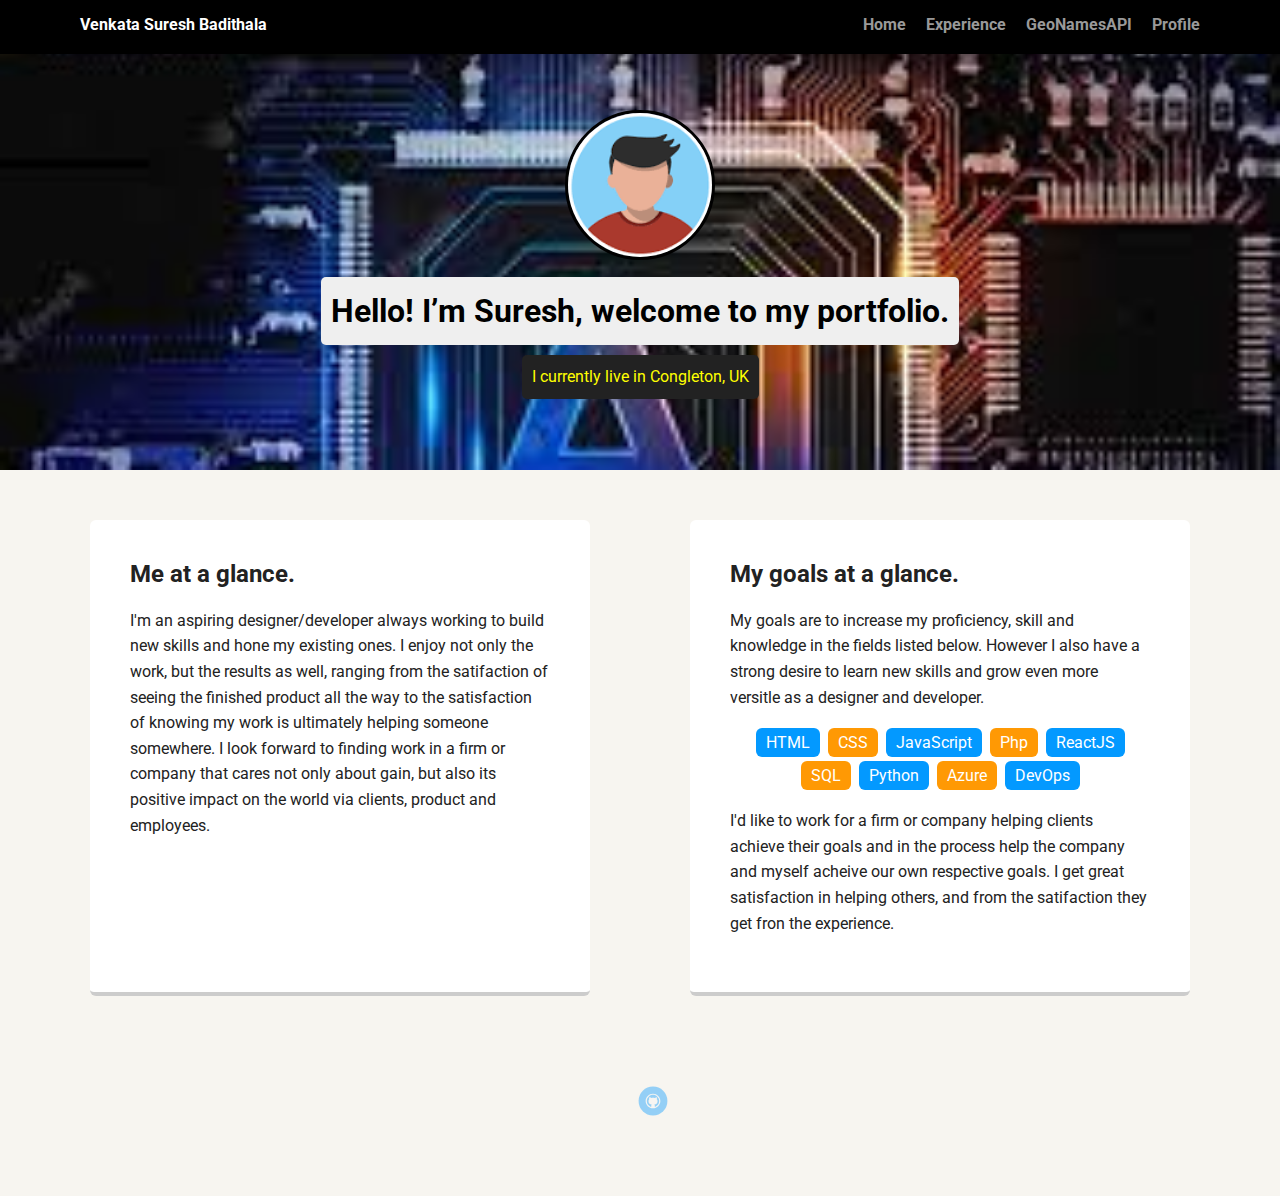
<file: index.html>
<!doctype html>
<html lang="en">
<head>
  <meta charset="utf-8">
  <title>VSuresh's Portfolio</title>
  <link rel="icon" type="image/x-icon" href="./images/favicon.ico">
  <meta name="viewport" content="width=device-width, initial-scale=1.0">
  <link rel="stylesheet" href="styles.css">
  <link href="https://fonts.googleapis.com/css?family=Muli%7CRoboto:400,300,500,700,900" rel="stylesheet"></head>
  <body>

    <div class="main-nav">
        <ul class="nav">
          <li class="name">Venkata Suresh Badithala</li>
          <li><a href="index.html">Home</a></li>
          <li><a href="experience.html">Experience</a></li>
          <li><a href="./task/geonamesapi.html">GeoNamesAPI</a></li>
          <li><a href="index.html">Profile</a></li>
        </ul>
    </div>

    <header>
      <img src="images/vsuresh.png" alt="A glance at me!" class="profile-image">
      <h1 class="tag name">Hello! I’m Suresh, welcome to my portfolio.</h1>
      <p class="tag location">I currently live in Congleton, UK</p>
    </header>

    <main class="flex">
      <div class="card">
        <h2>Me at a glance.</h2>
        <p>I'm an aspiring designer/developer always working to build new skills and hone my existing ones. I enjoy not only the work, but the results as well, ranging from the satifaction of seeing the finished product all the way to the satisfaction of knowing my work is ultimately helping someone somewhere. I look forward to finding work in a firm or company that cares not only about gain, but also its positive impact on the world via clients, product and employees.</p>
      </div>

      <div class="card">
        <h2>My goals at a glance.</h2>
        <p>My goals are to increase my proficiency, skill and knowledge in the fields listed below. However I also have a strong desire to learn new skills and grow even more versitle as a designer and developer.</p>
        <ul class="skills">
          <li>HTML</li>
          <li>CSS</li>
          <li>JavaScript</li>
          <li>Php</li>
          <li>ReactJS</li>
          <li>SQL</li>
          <li>Python</li>
          <li>Azure</li>
          <li>DevOps</li>
        </ul>
        <p>I'd like to work for a firm or company helping clients achieve their goals and in the process help the company and myself acheive our own respective goals. I get great satisfaction in helping others, and from the satifaction they get fron the experience.</p>
      </div>

    </main>
    <footer>
      <ul>
        <li><a href="https://github.com/sureshvb24/projects" class="social github">Github</a></li>
      </ul>
    </footer>
  </body>
  </html>
</file>
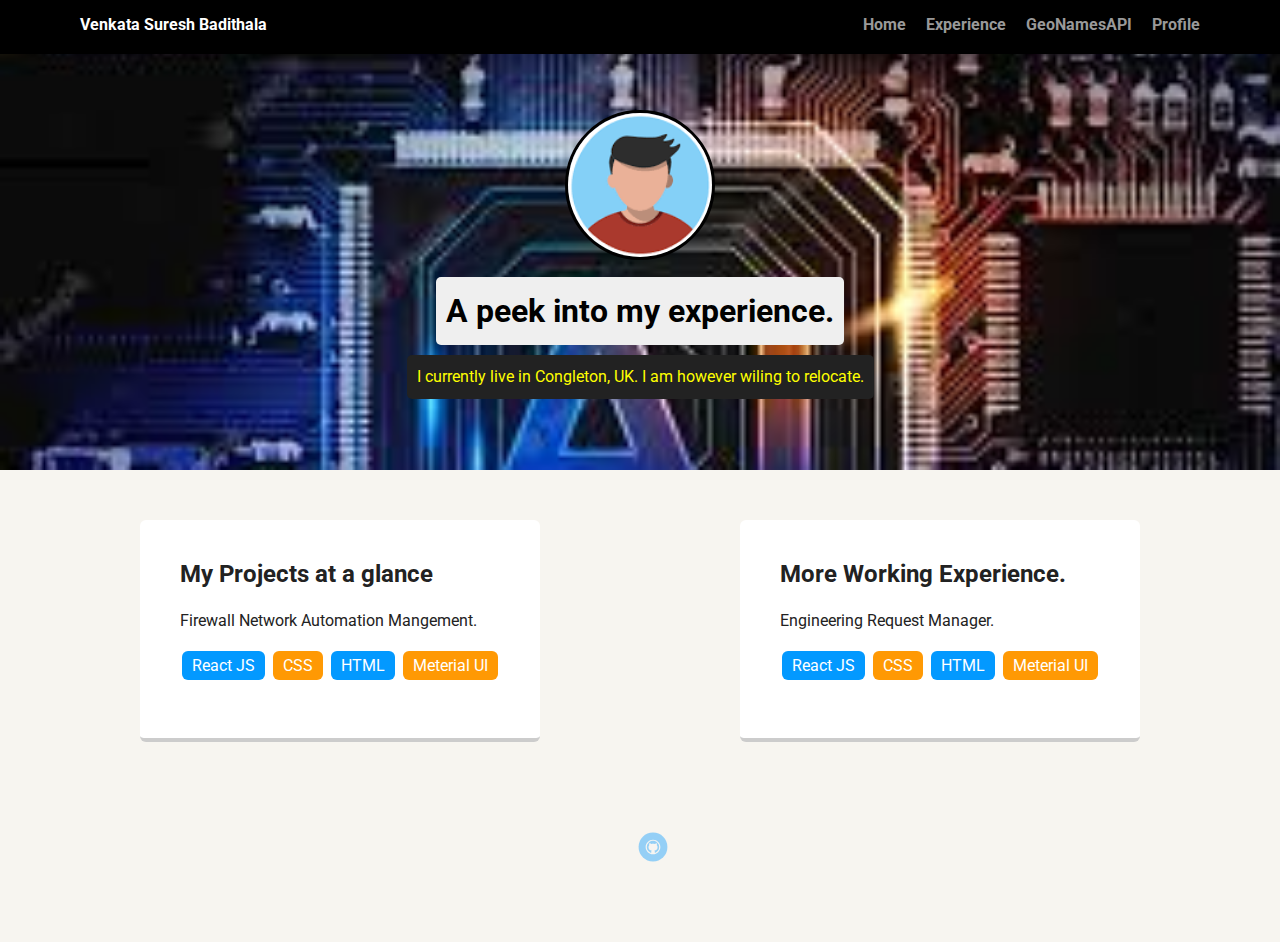
<file: experience.html>
<!doctype html>
<html lang="en">
<head>
  <meta charset="utf-8">
  <title>Venkata Suresh's Portfolio</title>
  <link rel="icon" type="image/x-icon" href="./images/favicon.ico">
  <meta name="viewport" content="width=device-width, initial-scale=1.0">
  <link rel="stylesheet" href="styles.css">
  <link href="https://fonts.googleapis.com/css?family=Muli%7CRoboto:400,300,500,700,900" rel="stylesheet"></head>
  <body>

    <div class="main-nav">
        <ul class="nav">
          <li class="name">Venkata Suresh Badithala</li>
          <li><a href="index.html">Home</a></li>
          <li><a href="experience.html">Experience</a></li>
          <li><a href="./project1/geonamesapi.html">GeoNamesAPI</a></li>
          <li><a href="index.html">Profile</a></li>
        </ul>
    </div>

    <header>
      <img src="images/vsuresh.png" alt="A glance at me!" class="profile-image">
      <h1 class="tag name">A peek into my experience.</h1>
      <p class="tag location">I currently live in Congleton, UK. I am however wiling to relocate.</p>
    </header>
  
    <main class="flex">
      <div class="card">
        <h2>My Projects at a glance</h2>
        <p>Firewall Network Automation Mangement.</p>
        <ul class="skills">
          <li>React JS</li>
          <li>CSS</li>
          <li>HTML</li>
          <li>Meterial UI</li>
        </ul>
      </div> 

      <div class="card">
        <h2>More Working Experience.</h2>
        <p>Engineering Request Manager.</p>
        <ul class="skills">
          <li>React JS</li>
          <li>CSS</li>
          <li>HTML</li>
          <li>Meterial UI</li>
        </ul> 
      </div> 

    </main>
    <footer>
      <ul>
        <li><a href="https://github.com/sureshvb24/projects" class="social github">Github</a></li>
      </ul>
    </footer>
  </body>
  </html>
</file>
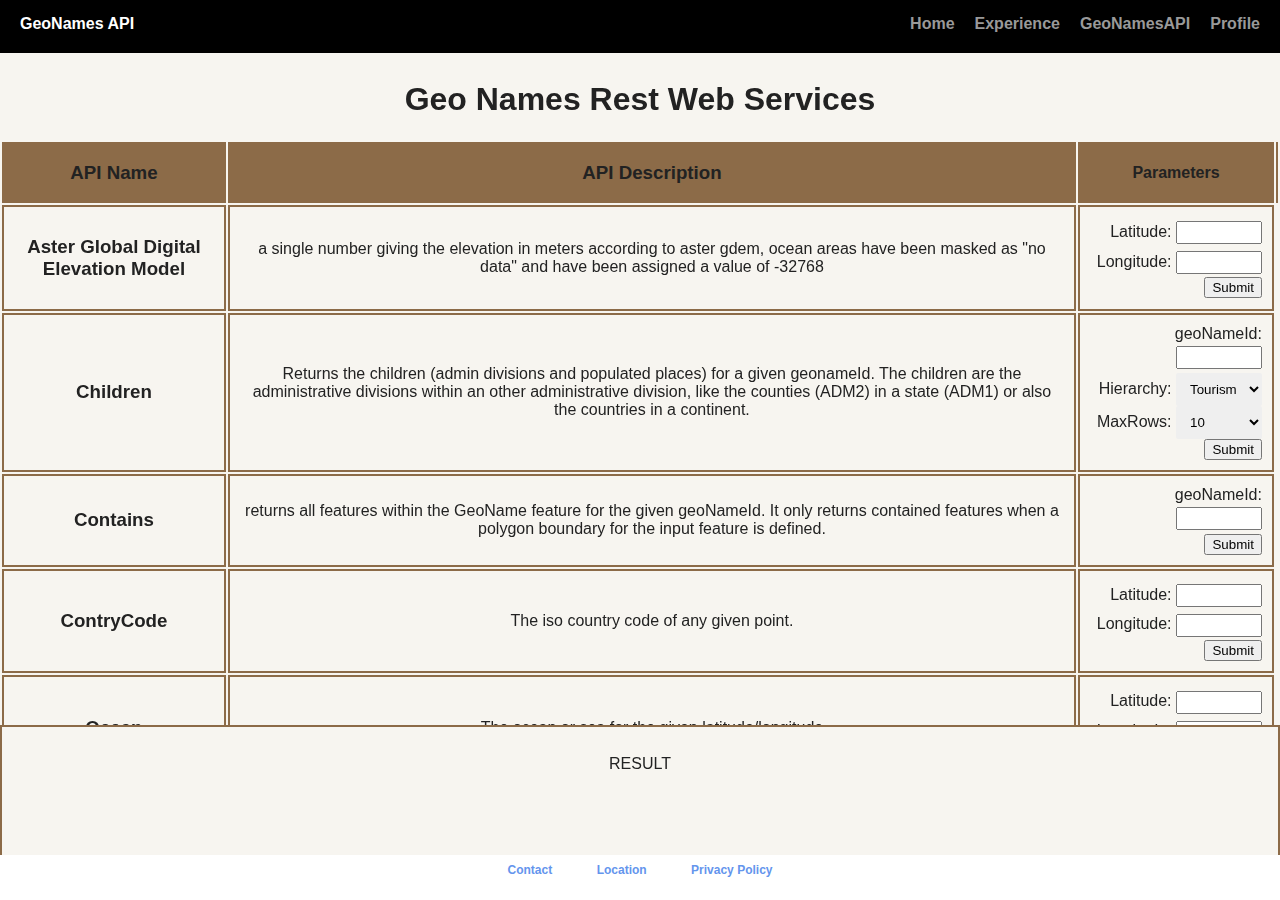
<file: project1/geonamesapi.html>
<!doctype html>
	<head>
		<meta charset="utf-8">
		<title>GeoNames API</title>
		<meta name="description" content="AJAX/PHP/CURL/JSON example">
		<meta name="author" content="Venkata Suresh B">
		<link rel="stylesheet" type="text/css" href="./libs/css/style.css" />
		<link href="https://fonts.googleapis.com/css?family=Oswald" rel="stylesheet">
	</head>
  
  <div class="main-nav">
    <ul class="nav">
      <li class="name">GeoNames API</li>
      <li><a href="./../index.html">Home</a></li>
      <li><a href="../experience.html">Experience</a></li>
      <li><a href="./geonamesapi.html">GeoNamesAPI</a></li>
      <li><a href="./../index.html">Profile</a></li>
    </ul>
  </div>
  <div class="container">
    <div class="header"><h1>Geo Names Rest Web Services</h1></div>
  <div class="left"></div>
  <div class="center">
    <table>
      <thead>
        <tr>
          <th class="tbl-hdr"><h3>API Name</h3></th>
          <th class="tbl-hdr"><h3>API Description</h3></th>
          <th class="tbl-hdr">Parameters</th>
		  <th></th>
        </tr>  
      </thead>
      <tbody>
        <tr>
          <td class="tbl-col1"><h3>Aster Global Digital Elevation Model</h3></td>
          <td class="tbl-col2">a single number giving the elevation in meters according to aster gdem, ocean areas have been masked as "no data" and have been assigned a value of -32768 </td>
		  <td class="tbl-col3">
        <label for="latitude"> Latitude:  </label>
        <input type="text" id="latitude" name="latitude"><br>
        <label for="longitude">Longitude: </label>
        <input type="text" id="longitude" name="longitude"><br>
        <button id="agdebtnRun">Submit</button>
      </td>
        </tr>
        <tr>
          <td class="tbl-col1"><h3>Children</h3></td>
          <td class="tbl-col2">Returns the children (admin divisions and populated places) for a given geonameId. The children are the administrative divisions within an other administrative division, like the counties (ADM2) in a state (ADM1) or also the countries in a continent.</td>
		  <td class="tbl-col3">
        <label for="geonameId"> geoNameId:  </label>
        <input type="text" id="geonameId" name="geonameId"><br>
        <label for="selHierarchy"> Hierarchy: </label>
        <select id="selHierarchy">
          <option value="tourism">Tourism</option>
          <option value="geography">Geography</option>
          <option value="dependency">Dependency</option>
        </select><br>
        <label for="selMaxrows"> MaxRows: </label>
        <select id="selMaxrows"> 
          <option value="10">10</option>
          <option value="20">20</option>
          <option value="30">30</option>
          <option value="40">40</option>
          <option value="50">50</option>
        </select><br>
        <button id="childrenbtnRun">Submit</button></td>
          </tr>
        <tr>
          <td class="tbl-col1"><h3>Contains</h3></td>
          <td class="tbl-col2">returns all features within the GeoName feature for the given geoNameId. It only returns contained features when a polygon boundary for the input feature is defined. </td>
		  <td class="tbl-col3">
        <label for="congeonameId"> geoNameId:  </label>
        <input type="text" id="congeonameId" name="congeonameId"><br>
        <button id="containsbtnRun">Submit</button></td>
        </tr>
        <tr>
          <td class="tbl-col1"><h3>ContryCode</h3></td>
          <td class="tbl-col2">The iso country code of any given point. </td>
		  <td class="tbl-col3">
        <label for="cclatitude"> Latitude:  </label>
        <input type="text" id="cclatitude" name="cclatitude"><br>
        <label for="cclongitude">Longitude: </label>
        <input type="text" id="cclongitude" name="cclongitude"><br>
        <button id="countryCodebtnRun">Submit</button></td>
        </tr>
        <tr>
          <td class="tbl-col1"><h3>Ocean </h3></td>
          <td class="tbl-col2">The ocean or sea for the given latitude/longitude</td>
		  <td  class="tbl-col3">
        <label for="oclatitude"> Latitude:  </label>
        <input type="text" id="oclatitude" name="oclatitude"><br>
        <label for="oclongitude">Longitude: </label>
        <input type="text" id="oclongitude" name="oclongitude"><br>
        <button id="oceanbtnRun">Submit</button></td>
        </tr>
      </tbody>
    </table>
    </div>
  <div class="right"></div>
  <div id="result"><p>Result </p></div>
  </div>
  <footer>
    <h3>Contact</h3>
    <h3>Location</h3>
    <h3>Privacy Policy</h3>
    <a href="https://github.com/sureshvb24/projects" class="social github"><img src="./../images/github.svg" alt="github"/></a>
  </footer>
		<script type="application/javascript" src="libs/js/jquery-2.2.3.min.js"></script>
		<script type="application/javascript" src="libs/js/script.js"></script>
	</body>

</html>
</file>
<file: styles.css>
/* Global Layout Set-up */
* { 
  box-sizing: border-box;
}
  
body {
  margin: 0;
  padding: 0;
  text-align: center;
  font-family: 'Roboto', sans-serif;
  color: #222;
  background: #f7f5f0;
}
/* Link Styles */

a {
  text-decoration: none;
  color: #999;
}
a:hover {
  color: #6633ff;
}

/* Section Styles */

.main-nav {
  width: 100%;
  background: black;
  min-height: 30px;
  padding: 10px;
  position: fixed;
  text-align: center;
}
.nav {
  display: flex;
  justify-content: space-around;
  font-weight: 700;
  list-style-type: none;
  margin: 0 auto;
  padding: 0;
}

.nav .name {
    display: block;
    margin-right: auto;
    color: white;
}
.nav li {
  padding: 5px 10px 10px 10px;
}
.nav a {
  transition: all .5s;
}
.nav a:hover {
  color: white
}

header {
  text-align: center;
  background: url('images/ai.jpeg') no-repeat ;
  background-size: cover;
  overflow: hidden;
  padding-top: 60px;
}
header {
  line-height: 1.5;
}
header .profile-image {
  margin-top: 50px;
  width: 150px;
  height: 150px;
  border-radius: 50%;
  border: 3px solid black;
  transition: all .5s;
}
header .profile-image:hover {
  -moz-transform: scaleX(-1);
  -o-transform: scaleX(-1);
  -webkit-transform: scaleX(-1);
  transform: scaleX(-1);
  filter: FlipH;
        -ms-filter: "FlipH";
}
.card .thumbnail{
  width:100%;
}
.tag {
  background-color: #efefef;
  color: black;
  padding: 10px;
  border-radius: 5px;
  display: table;
  margin: 10px auto;
} 
.location {
  background-color: #222;
  color: yellow;
}
.card {
  margin: 30px;
  padding: 20px 40px 40px;
  max-width: 500px;
  text-align: left;
  background: #fff;
  border-bottom: 4px solid #ccc;
  border-radius: 6px;
  transition: all .5s;
}
.card:hover {
  border-color: #ff99ff;
}

ul.skills {
  padding: 0;
  text-align: center;
}

.skills li {
  border-radius: 6px;
  display: inline-block;
  background: #ff9904;
  color: white;
  padding: 5px 10px;
  margin: 2px;
}

.skills li:nth-child(odd) {
  background: #0399ff;
}

footer {
  width: 100%;
  min-height: 30px;
  padding: 20px 0 40px 20px;
}

footer .copyright {
  top: -8px;
  font-size: .75em;
}

footer ul {
  list-style-type: none;
  margin: 0;
  padding: 0;
}

footer ul li {
  display: inline-block;
}

a.social {
  display: inline-block;
  text-indent: -9999px;
  margin-left: 5px;
  width: 30px;
  height: 30px;
  background-size: 30px 30px;
  opacity: .4;
  transition: all .5s;
}
a.twitter {
  background-image: url(../images/twitter.svg);
}
a.linkedin {
  background-image: url(../images/linkedin.svg);
}
a.github {
  background-image: url(../images/github.svg);
}
a.social:hover {
  opacity: 1;
}
.clearfix {
  clear: both;
}

/* Styles for larger screens */
@media screen and (min-width: 720px) {
  
  .flex {
      display: -ms-flexbox;   
      display: flex; 
      max-width: 1200px;
      -ms-flex-pack: distribute;
      justify-content: space-around;
      margin: 0 auto;
  }

  header {
    min-height: 470px;
  }

  .nav {
    max-width: 1200px;
    padding: 0 30px;
  }


  main {
    padding-top: 20px;
  }

  main p {
    line-height: 1.6em;
  }

  footer {
    font-size: 1.3em;
    max-width: 1200px;
    margin: 40px auto;
  }

}
</file>
<file: project1/libs/css/style.css>
/* Global Layout Set-up */
* { 
  box-sizing: border-box;
}
  
body {
  margin: 0;
  padding: 0;
  text-align: center;
  font-family: 'Roboto', sans-serif;
  color: #222;
  background: #f7f5f0;
}
/* Link Styles */

a {
  text-decoration: none;
  color: #999;
}
a:hover {
  color: #6633ff;
}

/* Section Styles */

.main-nav {
  width: 100%;
  background: black;
  min-height: 30px;
  padding: 10px;
  position: fixed;
  text-align: center;
}
.nav {
  display: flex;
  justify-content: space-around;
  font-weight: 700;
  list-style-type: none;
  margin: 0 auto;
  padding: 0;
}

.nav .name {
    display: block;
    margin-right: auto;
    color: white;
}
.nav li {
  padding: 5px 10px 10px 10px;
}
.nav a {
  transition: all .5s;
}
.nav a:hover {
  color: white
}
.container {
  margin: 0;
  height: 90vh;
  display: grid;
  grid-template-columns: minmax(0, 1fr);
  grid-template-rows   : auto minmax(0, 1fr) auto;
  grid-template-areas: "hd hd hd" "lt cn rt" "ft ft ft";
  gap: 0px;
  position: fixed;
  top:50px;
  width: 100%;
  overflow: scroll;
}

.container .header {
  padding-top: 10px;
  grid-area: hd;
  width: 100%;
}

.container .left {
  grid-area: lt;
  /* min-width: 10vh;   */
}

.container .center {
  grid-area: cn;
  max-height: 80vh;
  overflow: scroll;
  justify-items: center;
}
.container .center table {
  text-align: center;
  margin: auto;
}
.container .center table td {
    border: 2px solid #8c6b48;
    padding: 10px 10px 10px 10px;
}
.container .center table thead th {
  position: sticky;
  top: 0px;
  border-color: #8c6b48;
  background-color: #8c6b48;
}

.tbl-col3 {
  min-width: 50%;
  text-align: right;
}

.tbl-col2 {
  min-width: 30%;
}
.tbl-col1 {
  min-width: 30%;
}

input[type=text] {
  width: 50%;
  padding: 2px 5px;
  margin: 2% 0;
  box-sizing: border-box;
  align-items: right;
}

select {
  width: 50%;
  padding: 8px 10px;
  border: burlywood;
  border-radius: 2px;
}
 #agdebtnRun, #childrenbtnRun, #containsbtnRun, #countryCodebtnRun, #oceanbtnRun {
    text-align: right;
} 
.container .right {
  grid-area: rt;
  /* min-width: 10vh; */
}

.container #result {
  overflow: scroll;
  border: solid 2px;
  list-style: none;
  width: 100%;
  font-size: small bold;
  grid-area: ft;
  min-width: 80vh;
  min-height: 15vh;
  text-transform: uppercase;
  text-align: center;
  border-color: #8c6b48;
  align-items: center;
  }

  #result p {
      padding: 2px 5px;
      margin: 2% 0;
      align-items: center;
  }

footer {
  width: 100%;
  padding: 5px;
  position: fixed;
  text-align: center;
  top:auto;
  bottom: 0px;
  background-color: white;
  max-height: 5%;
}

footer h3 {
  display: inline-block;
  font-size: 12px;
  color: cornflowerblue;
  padding : 0px;
  margin: 0 20px;
  text-align: center;
} 

footer a {
  background-image: url(/images/github.svg);
}
</file>
